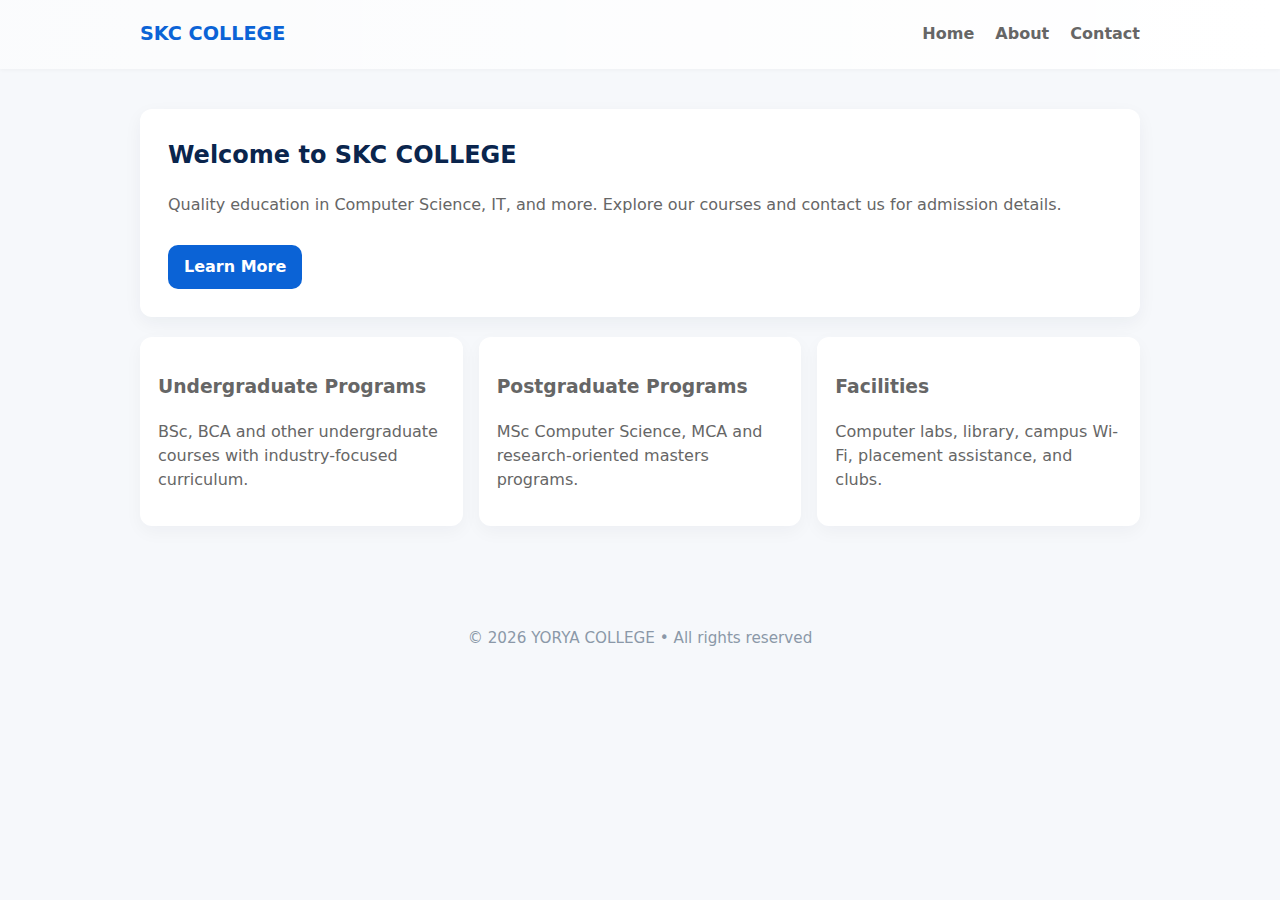
<file: index.html>
<!doctype html>
<html lang="en">
<head>
  <meta charset="utf-8" />
  <meta name="viewport" content="width=device-width, initial-scale=1" />
  <title>My College Brochure</title>
  <link rel="stylesheet" href="styles.css" />
</head>
<body>
  <header class="site-header">
    <div class="container">
      <h1 class="logo">SKC COLLEGE</h1>
      <nav>
        <a href="index.html">Home</a>
        <a href="about.html">About</a>
        <a href="contact.html">Contact</a>
      </nav>
    </div>
  </header>

  <main class="container">
    <section class="hero">
      <h2>Welcome to SKC COLLEGE</h2>
      <p>Quality education in Computer Science, IT, and more. Explore our courses and contact us for admission details.</p>
      <a class="btn" href="about.html">Learn More</a>
    </section>

    <section class="cards">
      <article class="card">
        <h3>Undergraduate Programs</h3>
        <p>BSc, BCA and other undergraduate courses with industry-focused curriculum.</p>
      </article>

      <article class="card">
        <h3>Postgraduate Programs</h3>
        <p>MSc Computer Science, MCA and research-oriented masters programs.</p>
      </article>

      <article class="card">
        <h3>Facilities</h3>
        <p>Computer labs, library, campus Wi-Fi, placement assistance, and clubs.</p>
      </article>
    </section>
  </main>

  <footer class="site-footer">
    <div class="container">
      <p>© <span id="year"></span> YORYA COLLEGE • All rights reserved</p>
    </div>
  </footer>

  <script>
    // simple script to set current year
    document.getElementById('year').textContent = new Date().getFullYear();
  </script>
</body>
</html>
</file>
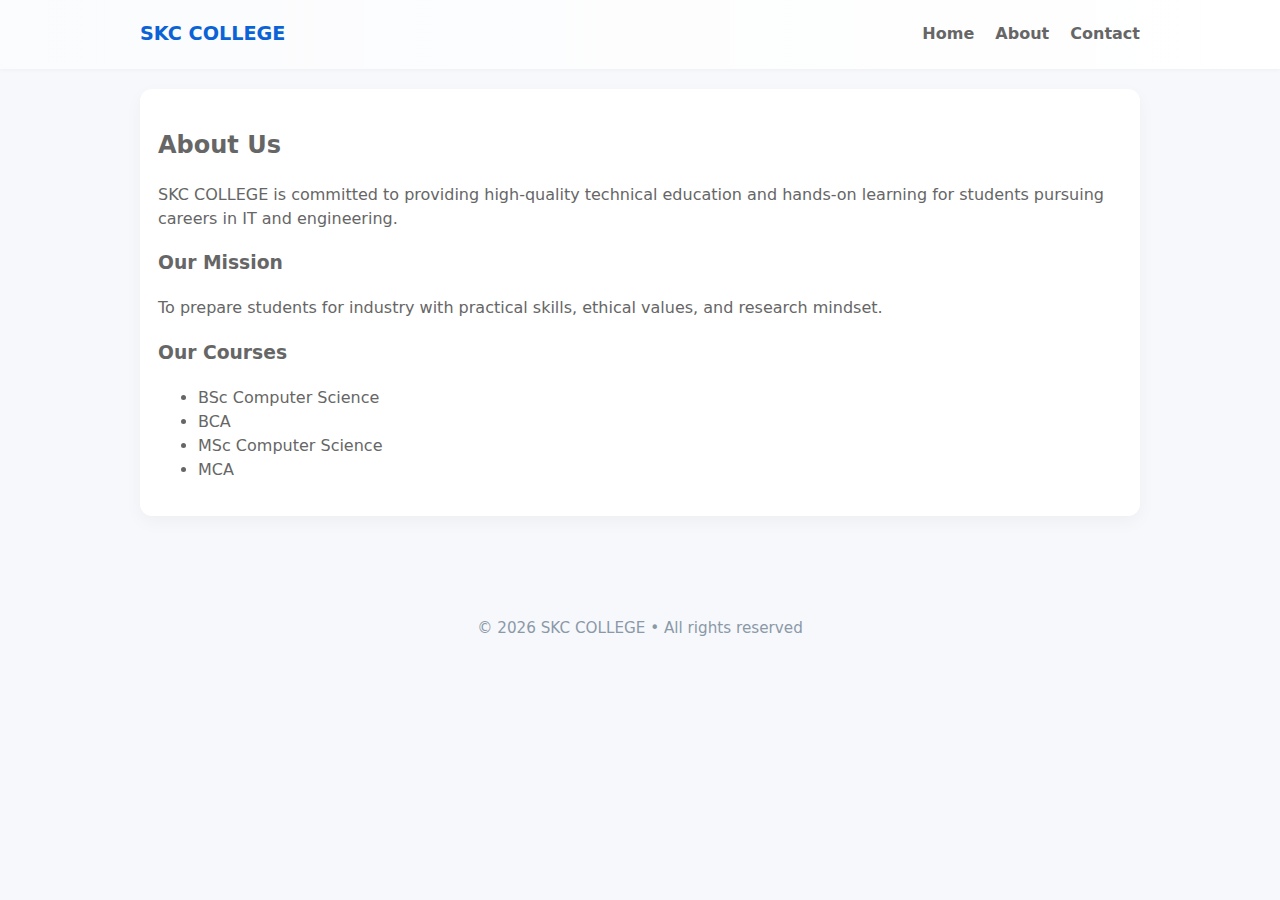
<file: about.html>
<!doctype html>
<html lang="en">
<head>
  <meta charset="utf-8" />
  <meta name="viewport" content="width=device-width, initial-scale=1" />
  <title>About - SKCS COLLEGE</title>
  <link rel="stylesheet" href="styles.css" />
</head>
<body>
  <header class="site-header">
    <div class="container">
      <h1 class="logo">SKC COLLEGE</h1>
      <nav>
        <a href="index.html">Home</a>
        <a href="about.html">About</a>
        <a href="contact.html">Contact</a>
      </nav>
    </div>
  </header>

  <main class="container">
    <section class="content">
      <h2>About Us</h2>
      <p>SKC COLLEGE is committed to providing high-quality technical education and hands-on learning for students pursuing careers in IT and engineering.</p>

      <h3>Our Mission</h3>
      <p>To prepare students for industry with practical skills, ethical values, and research mindset.</p>

      <h3>Our Courses</h3>
      <ul>
        <li>BSc Computer Science</li>
        <li>BCA</li>
        <li>MSc Computer Science</li>
        <li>MCA</li>
      </ul>
    </section>
  </main>

  <footer class="site-footer">
    <div class="container">
      <p>© <span id="year"></span> SKC COLLEGE  • All rights reserved</p>
    </div>
  </footer>

  <script>
    document.getElementById('year').textContent = new Date().getFullYear();
  </script>
</body>
</html>
</file>
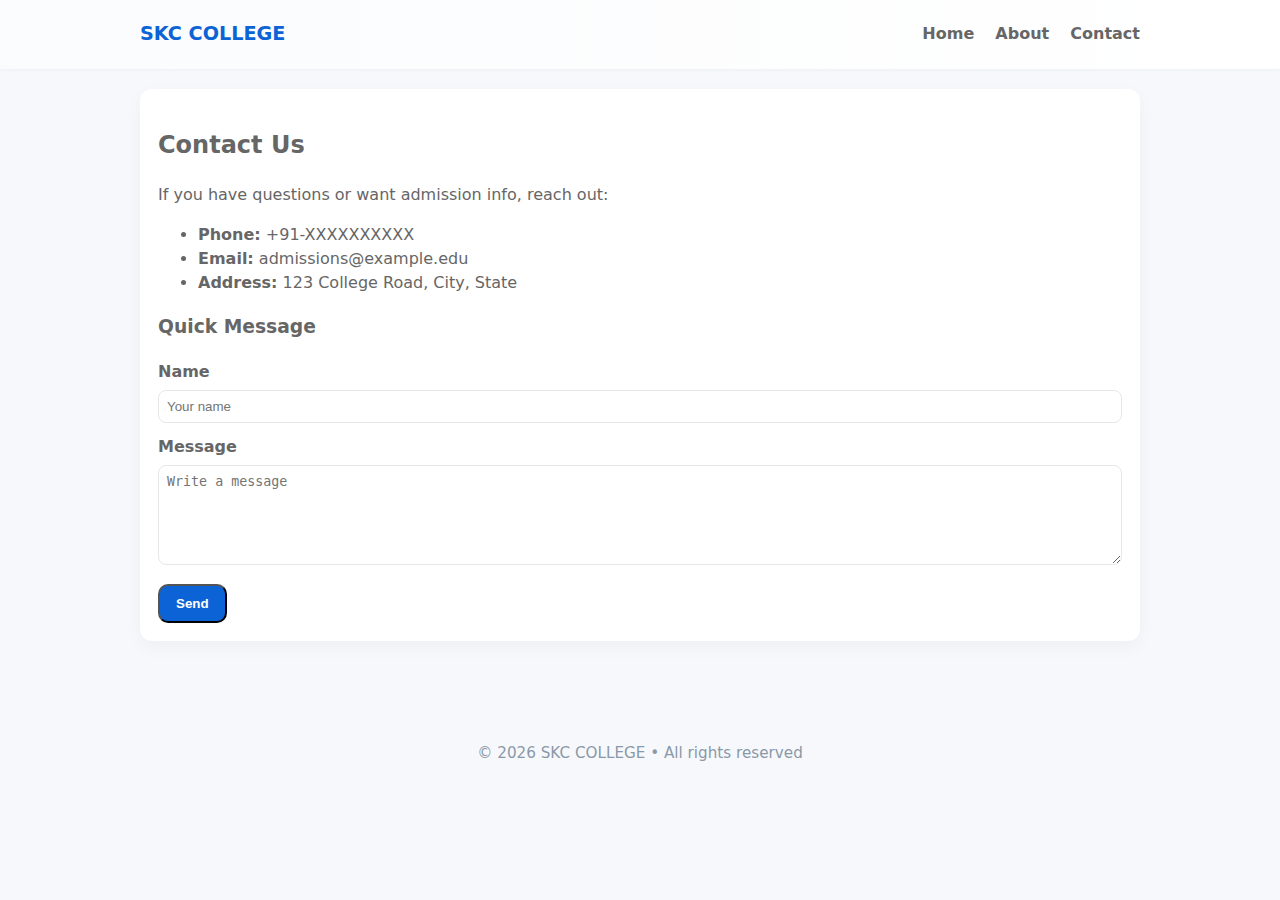
<file: contact.html>
<!doctype html>
<html lang="en">
<head>
  <meta charset="utf-8" />
  <meta name="viewport" content="width=device-width, initial-scale=1" />
  <title>Contact - SKC COLLEGE</title>
  <link rel="stylesheet" href="styles.css" />
</head>
<body>
  <header class="site-header">
    <div class="container">
      <h1 class="logo">SKC COLLEGE</h1>
      <nav>
        <a href="index.html">Home</a>
        <a href="about.html">About</a>
        <a href="contact.html">Contact</a>
      </nav>
    </div>
  </header>

  <main class="container">
    <section class="content">
      <h2>Contact Us</h2>
      <p>If you have questions or want admission info, reach out:</p>

      <ul class="contact-list">
        <li><strong>Phone:</strong> +91-XXXXXXXXXX</li>
        <li><strong>Email:</strong> admissions@example.edu</li>
        <li><strong>Address:</strong> 123 College Road, City, State</li>
      </ul>

      <h3>Quick Message</h3>
      <form onsubmit="alert('This is a static demo. In a real site you would post this to a server.'); return false;">
        <label>
          Name<br />
          <input type="text" placeholder="Your name" required />
        </label>
        <label>
          Message<br />
          <textarea placeholder="Write a message" required></textarea>
        </label>
        <button class="btn" type="submit">Send</button>
      </form>
    </section>
  </main>

  <footer class="site-footer">
    <div class="container">
      <p>© <span id="year"></span> SKC COLLEGE • All rights reserved</p>
    </div>
  </footer>

  <script>
    document.getElementById('year').textContent = new Date().getFullYear();
  </script>
</body>
</html>
</file>
<file: styles.css>
/* Simple responsive style */
:root{
  --bg:#f6f8fb;
  --primary:#0b63d6;
  --muted:#666;
  --card:#ffffff;
  --radius:12px;
  font-family: Inter, system-ui, -apple-system, "Segoe UI", Roboto, "Helvetica Neue", Arial;
}

*{box-sizing:border-box}
body{
  margin:0;
  background:var(--bg);
  color:var(--muted);
  line-height:1.5;
}

.container{
  width:95%;
  max-width:1000px;
  margin:0 auto;
  padding:20px 0;
}

/* header */
.site-header{
  background:linear-gradient(90deg,#ffffff80, #ffffff);
  box-shadow:0 1px 4px rgba(0,0,0,0.04);
}
.site-header .container{
  display:flex;
  align-items:center;
  justify-content:space-between;
}
.logo{
  margin:0;
  color:var(--primary);
  font-size:1.2rem;
}
nav a{
  margin-left:16px;
  text-decoration:none;
  color:var(--muted);
  font-weight:600;
}
nav a:hover{color:var(--primary)}

/* hero */
.hero{
  background:var(--card);
  border-radius:var(--radius);
  padding:28px;
  margin:20px 0;
  box-shadow:0 6px 18px rgba(15,30,50,0.05);
}
.hero h2{margin-top:0;color:#0a254d}
.btn{
  display:inline-block;
  margin-top:12px;
  padding:10px 16px;
  border-radius:10px;
  background:var(--primary);
  color:white;
  text-decoration:none;
  font-weight:600;
}

/* cards */
.cards{
  display:grid;
  gap:16px;
  grid-template-columns:repeat(auto-fit, minmax(220px,1fr));
}
.card{
  background:var(--card);
  padding:18px;
  border-radius:12px;
  box-shadow:0 6px 18px rgba(15,30,50,0.04);
}

/* content */
.content{
  background:var(--card);
  padding:18px;
  border-radius:12px;
  box-shadow:0 6px 18px rgba(15,30,50,0.04);
}

/* form */
form label{display:block;margin-top:12px;font-weight:600}
input[type="text"], textarea{
  width:100%;
  padding:8px;
  margin-top:6px;
  border-radius:8px;
  border:1px solid #e5e7eb;
}
textarea{min-height:100px;resize:vertical}

/* footer */
.site-footer{
  margin-top:28px;
  padding:18px 0;
  text-align:center;
  color:#8b98a8;
  font-size:0.95rem;
}

/* small screens */
@media (max-width:600px){
  .site-header .container{flex-direction:column;gap:12px}
  nav{display:flex;gap:8px}
}
</file>
